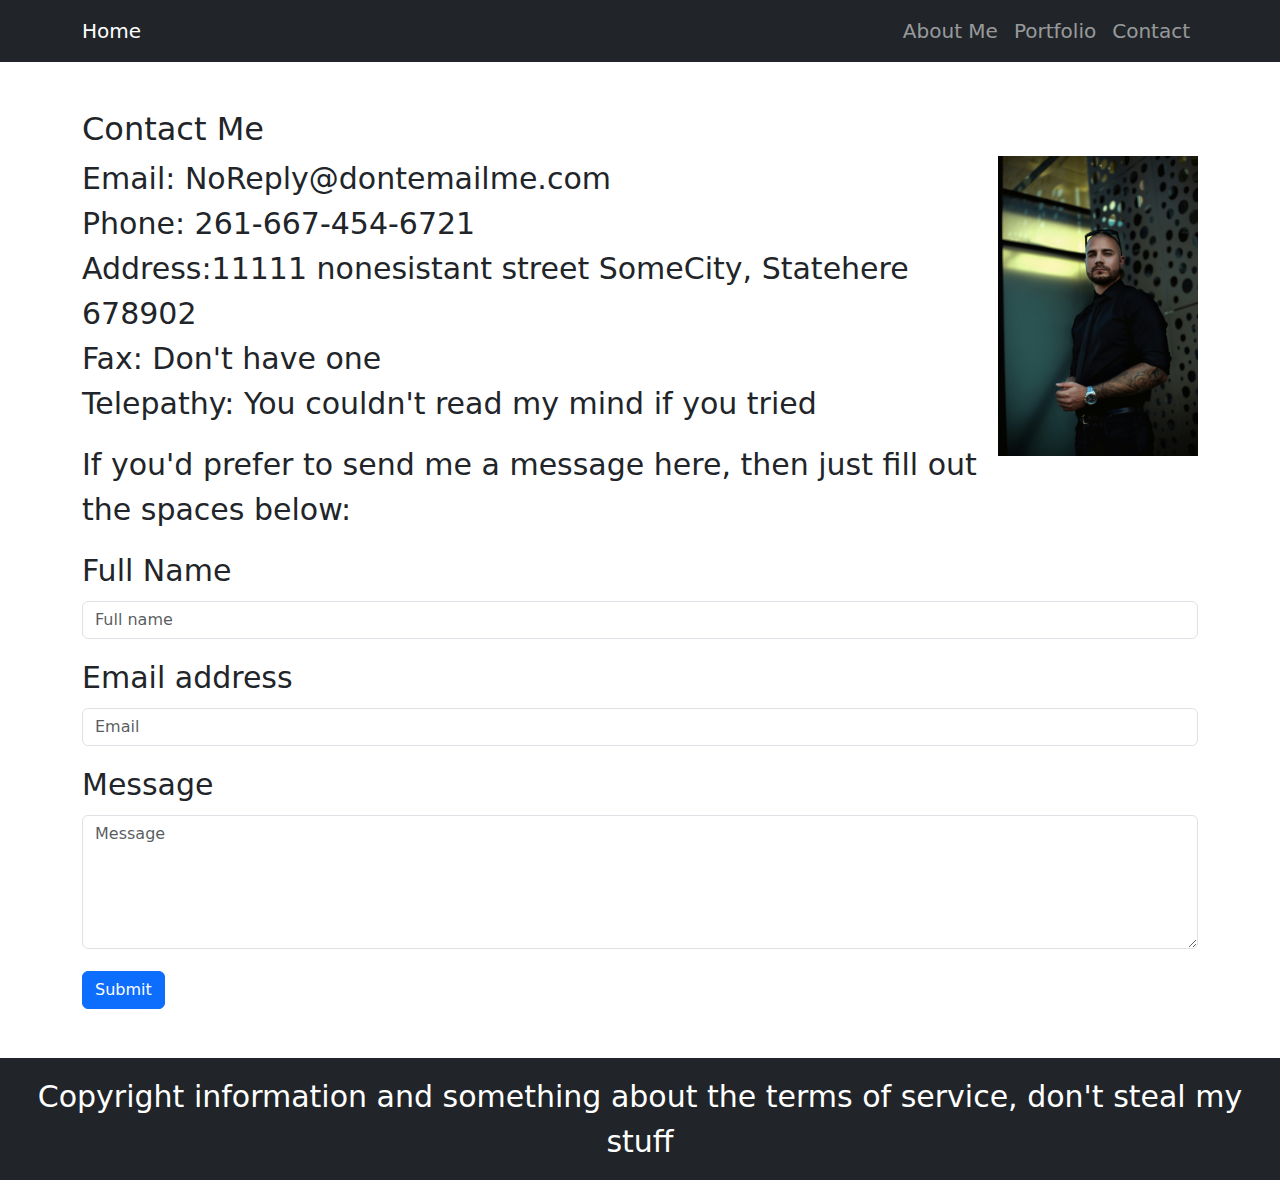
<file: contact.html>
<!DOCTYPE html>
<html lang="en">
  <head>
    <title>ContactInfo</title>
    <meta charset="utf-8" />
    <meta name="viewport" content="width=device-width, initial-scale=1" />
    <link
      href="https://cdn.jsdelivr.net/npm/bootstrap@5.3.3/dist/css/bootstrap.min.css"
      rel="stylesheet"
      integrity="sha384-QWTKZyjpPEjISv5WaRU9OFeRpok6YctnYmDr5pNlyT2bRjXh0JMhjY6hW+ALEwIH"
      crossorigin="anonymous"
    />
    <link rel="stylesheet" href="css/styles.css" />
  </head>
  <body>
    <nav class="navbar navbar-expand-lg navbar-dark bg-dark">
      <div class="container">
        <a class="navbar-brand" href="index.html">Home</a>
        <button
          class="navbar-toggler"
          type="button"
          data-bs-toggle="collapse"
          data-bs-target="#navbarNav"
        >
          <span class="navbar-toggler-icon"></span>
        </button>
        <div class="collapse navbar-collapse" id="navbarNav">
          <ul class="navbar-nav ms-auto">
            <li class="nav-item">
              <a class="nav-link" href="aboutme.html">About Me</a>
            </li>
            <li class="nav-item">
              <a class="nav-link" href="portfolio.html">Portfolio</a>
            </li>
            <li class="nav-item">
              <a class="nav-link" href="contact.html">Contact</a>
            </li>
          </ul>
        </div>
      </div>
    </nav>
    <div class="container mt-5">
      <h2>Contact Me</h2>
      <div class="profile image">
        <img
          src="images/guy.jpg"
          alt="business guy"
          style="float: right"
          width="200"
          height="auto"
        />
      </div>

      <address>
        Email: NoReply@dontemailme.com <br />
        Phone: 261-667-454-6721 <br />
        Address:11111 nonesistant street SomeCity, Statehere 678902 <br />
        Fax: Don't have one <br />
        Telepathy: You couldn't read my mind if you tried
      </address>
      <p>
        If you'd prefer to send me a message here, then just fill out the spaces
        below:
      </p>

      <form action="#" method="POST">
        <div class="mb-3">
          <label for="name" class="form-label">Full Name</label>
          <input
            type="text"
            class="form-control"
            id="name"
            placeholder="Full name"
            required
          />
          <div class="invalid-feedback">Enter your full name</div>
        </div>

        <div class="mb-3">
          <label for="email" class="form-label">Email address</label>
          <input
            type="email"
            class="form-control"
            id="email"
            placeholder="Email"
            required
          />
          <div class="invalid-feedback">Enter your email</div>
        </div>

        <div class="mb-3">
          <label for="message" class="form-label">Message</label>
          <textarea
            class="form-control"
            id="message"
            rows="5"
            placeholder="Message"
            required
          ></textarea>
          <div class="invalid-feedback">Enter a message</div>
        </div>

        <button type="submit" class="btn btn-primary">Submit</button>
      </form>
    </div>

    <footer class="bg-dark text-white text-center py-3 mt-5">
      Copyright information and something about the terms of service, don't
      steal my stuff
    </footer>

    <script>
      (function () {
        "use strict";
        var forms = document.querySelectorAll(".needs-validation");

        Array.prototype.slice.call(forms).forEach(function (form) {
          form.addEventListener(
            "submit",
            function (event) {
              if (!form.checkValidity()) {
                event.preventDefault();
                event.stopPropagation();
              }

              form.classList.add("was-validated");
            },
            false
          );
        });
      })();
    </script>
  </body>
</html>
</file>
<file: css/styles.css>
.navbar{
    font-size: 20px;
}
body{
    font-size: 30px;
    display: flex;
    flex-direction: column;
    min-height: 100vh;
}

.list-container {
    display: flex;
    flex-wrap: wrap;
    gap: 20px;
    justify-content: center;
    margin-top: 20px;
  }
  .list-container div {
    width: 300px;
    padding: 15px;
    border: 1px solid #ddd;
    border-radius: 8px;
    background-color: #f8f9fa;
  }
  
  .list-container h2 {
    text-align: center;
  }
ol, ul {
    padding: 0;
}

footer {
    background-color: black;
    color: white;
    padding: 20px;
    text-align: center;
    margin-top: auto;
}

table{
	background-color: white;
	border: 1px solid black;
	border-color: black;
	color:black;
	width: 100%;
	font-size: 20px;
	text-align: center;
}

td{
	border: 1px solid black;

}
tr:hover {
    background-color: #e9ecef;
  }
  .carousel-inner img {
    width: 100%;
    height: 400px;
    object-fit: cover;
    transition: transform 0.5s ease;
  }
  
  .carousel-inner img:hover {
    transform: scale(1.05);
  }
  
  .carousel-control-prev-icon,
  .carousel-control-next-icon {
    background-color: black;
  }
</file>
